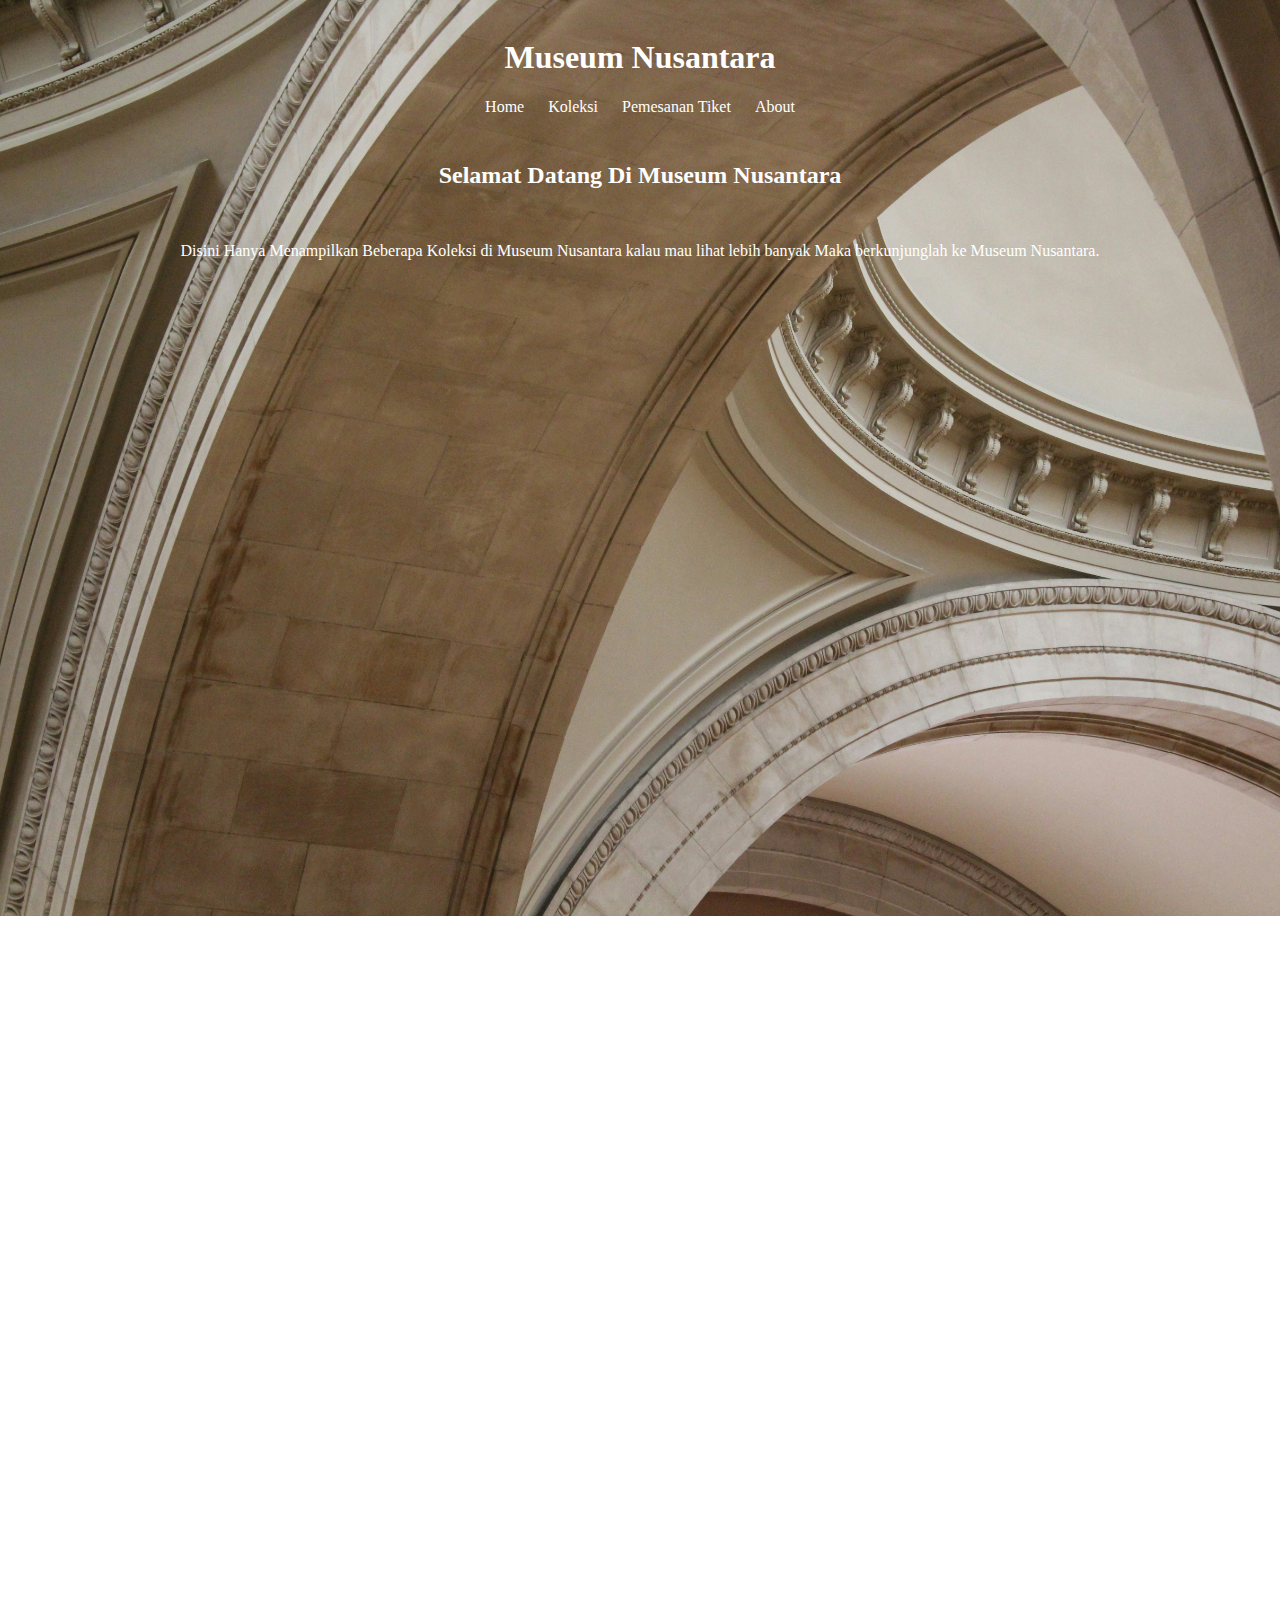
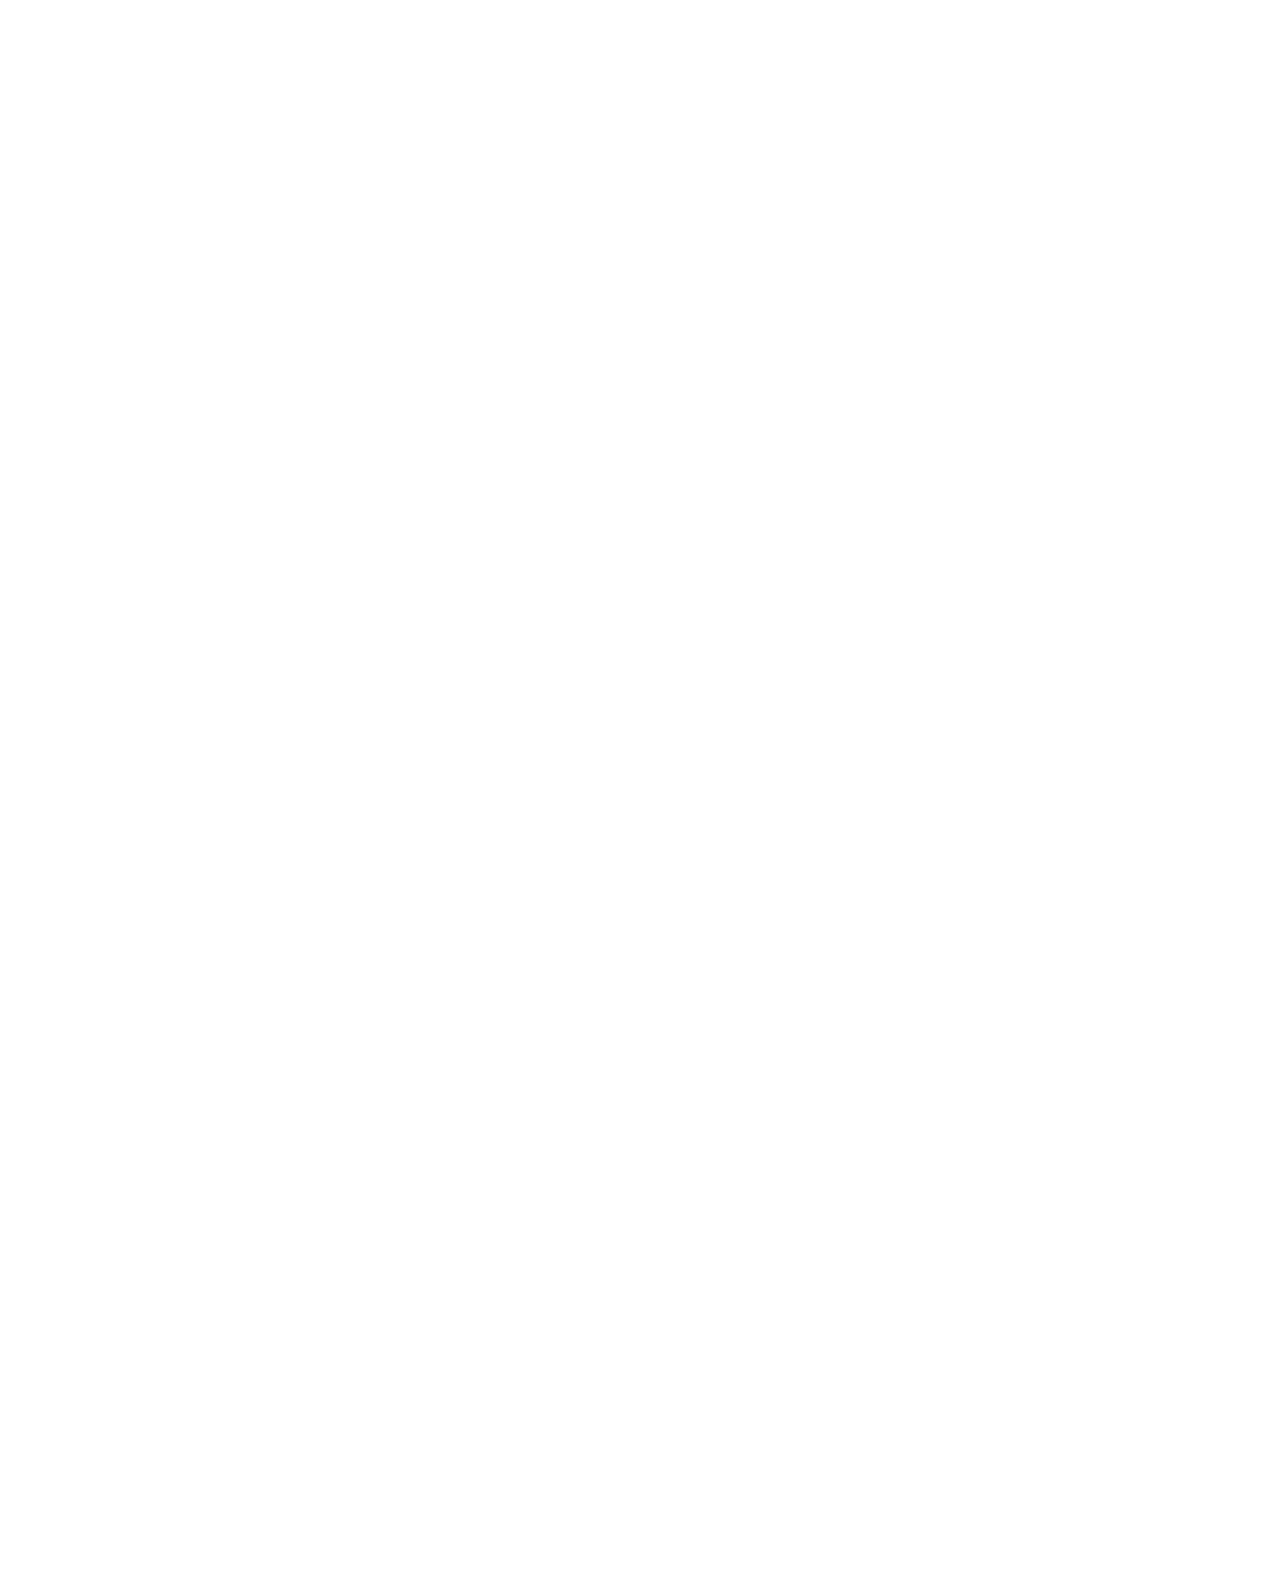
<file: index.html>
<!DOCTYPE html>
<html lang="en">
<head>
    <meta charset="UTF-8">
    <meta name="viewport" content="width=device-width, initial-scale=1.0">
    <title>Museum Nusantara</title>
    <link rel="stylesheet" href="styles.css">
</head>
<body>
    <header>
        <h1>Museum Nusantara</h1>
      
        <nav>
          <div id="menu-icon" class="menu-icon">
            <i class="ph-fill ph-list"></i>
          </div>
          <ul id="menu-list" class="hidden">
            <li>
              <a href="index.html">Home</a>
            </li>
            <li>
              <a href="koleksi.html">Koleksi</a>
            </li>
            <li>
              <a href="order.php">Pemesanan Tiket</a>
            </li>
            <li>
              <a href="about.html">About</a>
            </li>

          </ul>
        </nav>
    </header>
    <main>
        <h2>Selamat Datang Di Museum Nusantara</h2>
        <p>Disini Hanya Menampilkan Beberapa Koleksi di Museum Nusantara kalau mau lihat lebih banyak Maka berkunjunglah ke Museum Nusantara.</p>
    </main>
</body>
</html>
</file>
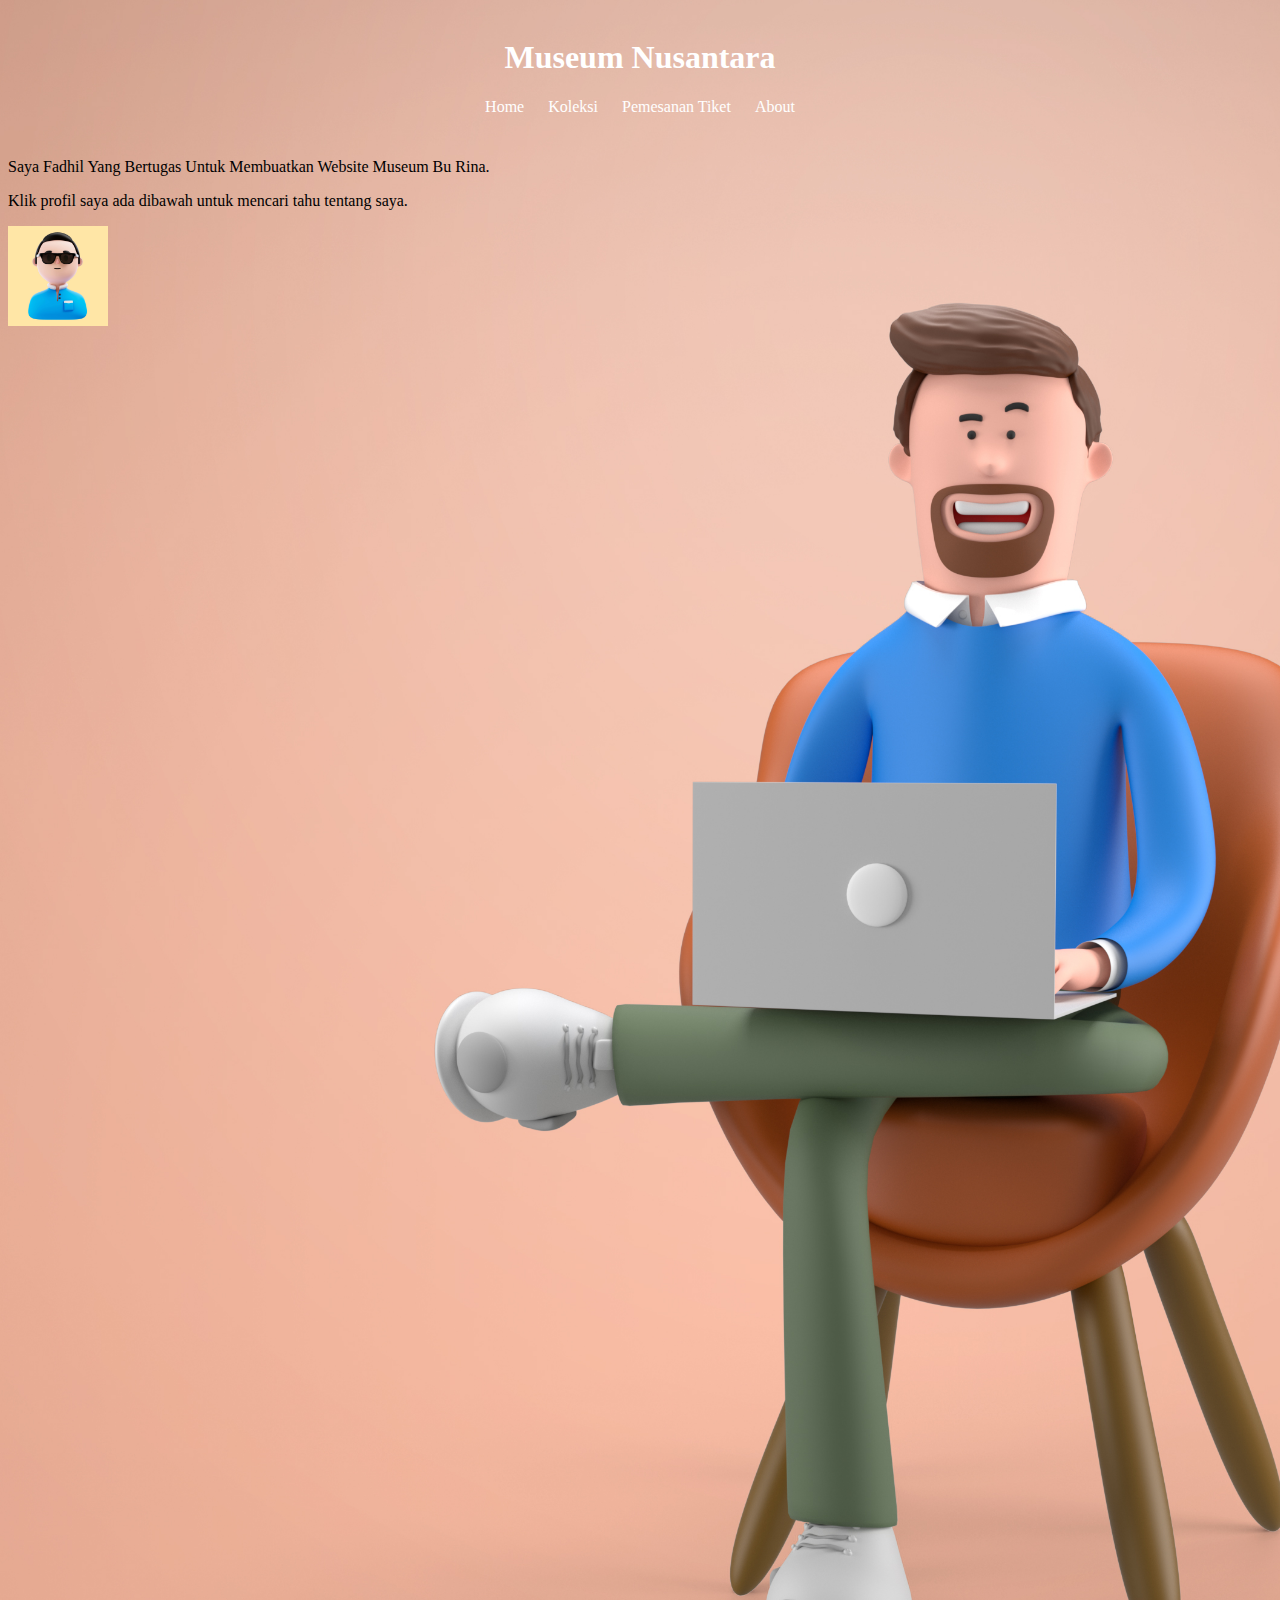
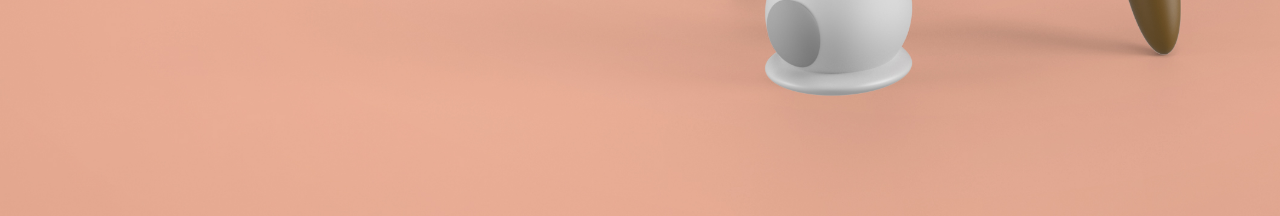
<file: about.html>
<!DOCTYPE html>
<html lang="en">
  <head>
    <meta charset="UTF-8" />
    <meta name="viewport" content="width=device-width, initial-scale=1" />
    <title>About</title>
    <link rel="stylesheet" href="about.css">
  </head>
  <body>
    <header>
        <h1>Museum Nusantara</h1>
        <nav>
            <ul>
                <li><a href="index.html">Home</a></li>
                <li><a href="koleksi.html">Koleksi</a></li>
                <li><a href="order.php">Pemesanan Tiket</a></li>
                <li><a href="about.html">About</a></li>
            </ul>
        </nav>
    </header>
    <section id="About" class="About">
        <p class="lead">
          Saya Fadhil Yang Bertugas Untuk Membuatkan Website Museum Bu Rina.</p>
        <p class="lead2">Klik
            profil saya ada dibawah untuk mencari tahu tentang saya.
          </p></p>
        <a class="profil"href="https://www.instagram.com/fadhilaulinnuha/"target="_blank">
          <img src="gambar/profil 1.jpg" alt="Logo" height="100" />
        </a>
      </div>
    </section>
   </body>
</html>
</file>
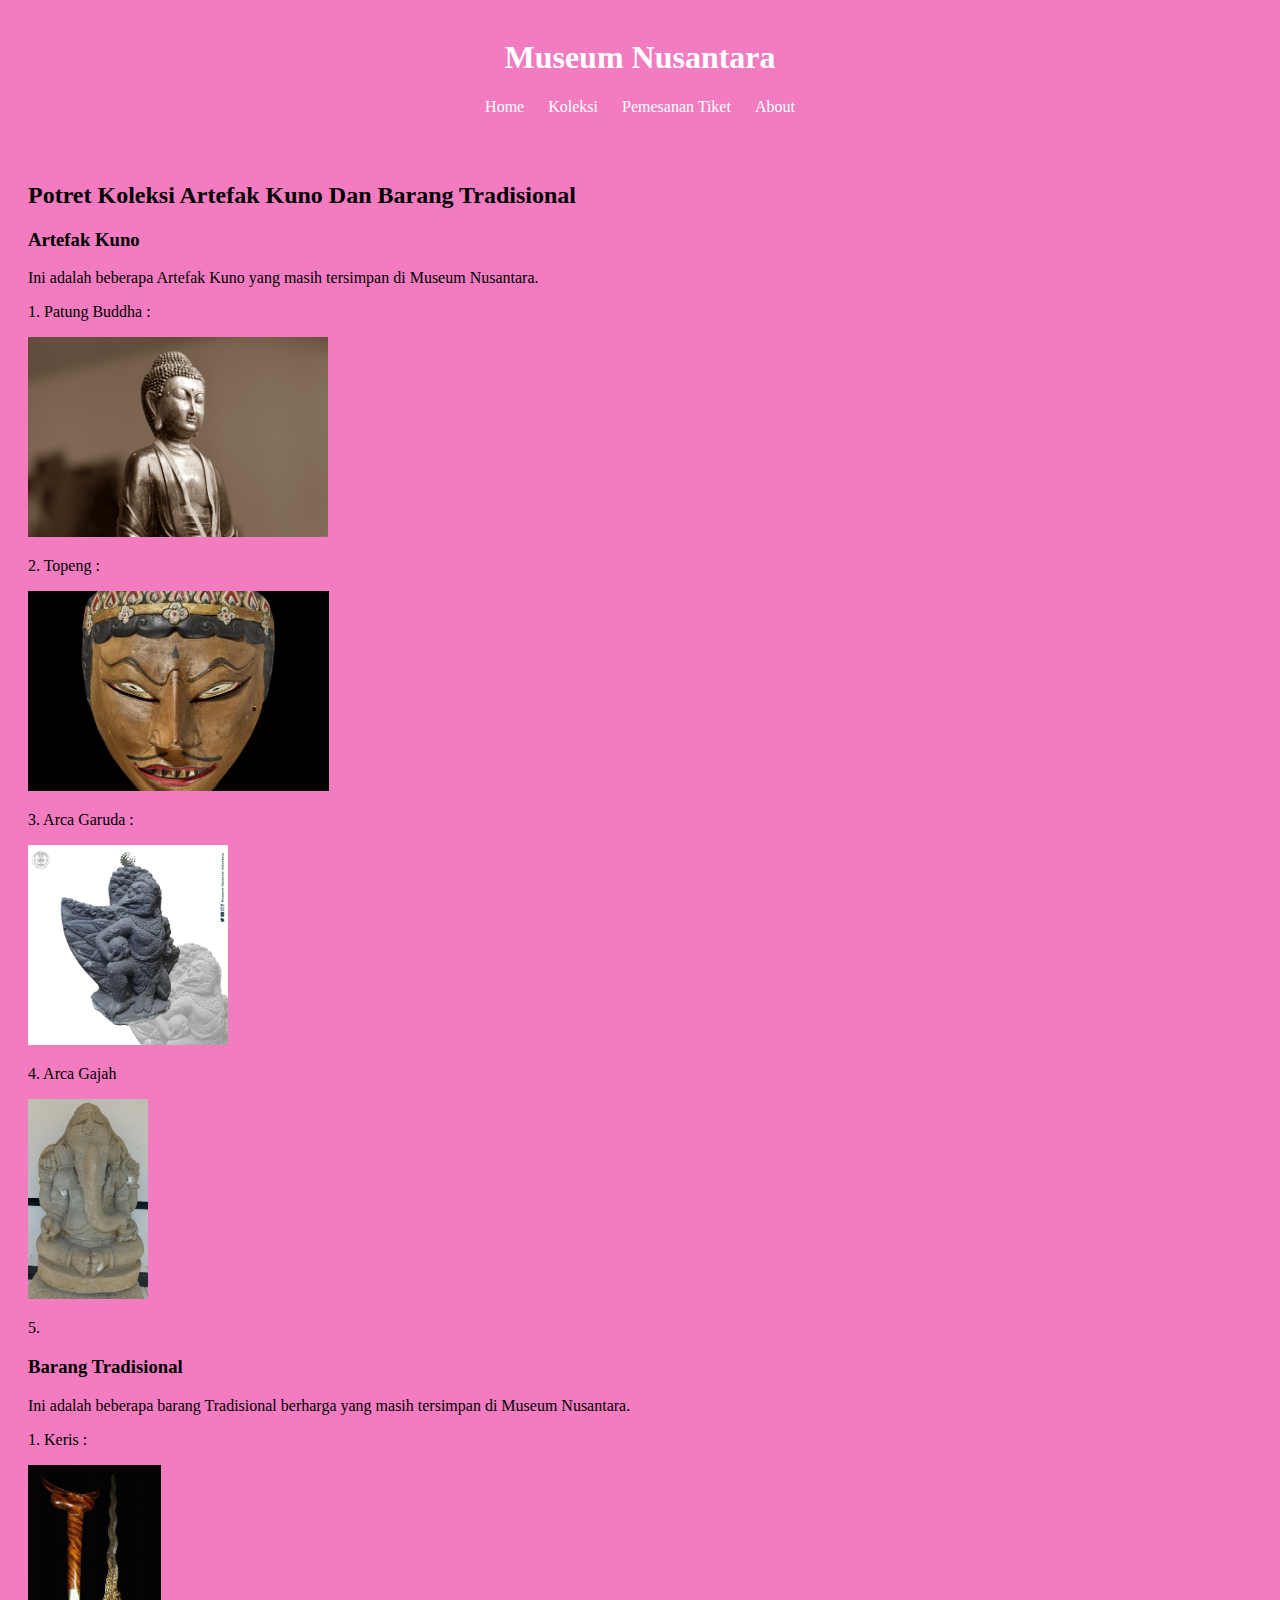
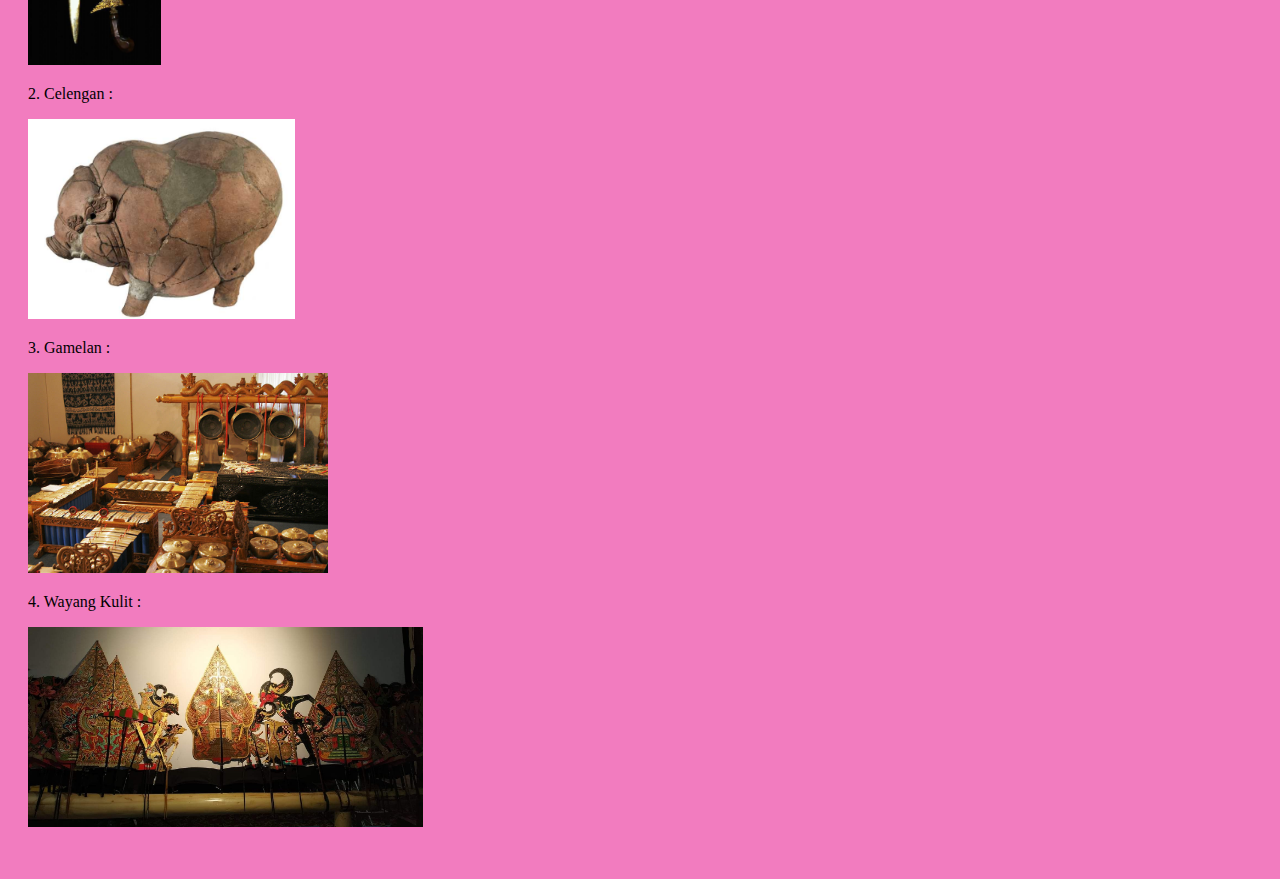
<file: koleksi.html>
<!DOCTYPE html>
<html lang="en">
<head>
    <meta charset="UTF-8">
    <meta name="viewport" content="width=device-width, initial-scale=1.0">
    <title>Koleksi - Museum Nusantara</title>
    <link rel="stylesheet" href="koleksi.css">
</head>
<body>
    <header>
        <h1>Museum Nusantara</h1>
        <nav>
            <ul>
                <li><a href="index.html">Home</a></li>
                <li><a href="koleksi.html">Koleksi</a></li>
                <li><a href="order.php">Pemesanan Tiket</a></li>
                <li><a href="about.html">About</a></li>
            </ul>
        </nav>
    </header>
    <main>
        <h2>Potret Koleksi Artefak Kuno Dan Barang Tradisional</h2>
                <h3>Artefak Kuno</h3>
                <p>Ini adalah beberapa Artefak Kuno yang masih tersimpan di Museum Nusantara.</p>
                <p>1. Patung Buddha :</p>
                <img src="gambar/budha.jpg"  class="card-img-top" height="200" alt="Artefak Kuno" >
                <p>2. Topeng :</p>
                <img src="gambar/topeng.jpg" class="card-img-top" height="200" alt="topeng">
                <p>3. Arca Garuda :</p>
                <img src="gambar/Garuda.jpg" class="card-img-top" height="200" alt="garuda">
                <p>4. Arca Gajah</p>
                <img src="gambar/gajah.jpg" class="card-img-top" height="200" alt="gajah">
                <p>5. </p>
            </div>
            <div class="collection-item">
                <h3>Barang Tradisional</h3>
                <p>Ini adalah beberapa barang Tradisional berharga yang masih tersimpan di Museum Nusantara.</p>
                <p>1. Keris :</p>
                <img src="gambar/keris.jpg" class="card-img-top" height="200"alt="Barang Tradisional">
                <p>2. Celengan :</p>
                <img src="gambar/celengan.png" class="card-img-top" height="200" alt="celengan">
                <p>3. Gamelan :</p>
                <img src="gambar/Gamelan.jpg" class="card-img-top" height="200" alt="gamelan">
                <p>4. Wayang Kulit :</p>
                <img src="gambar/wayang.jpg" class="card-img-top" height="200" alt="wayang">

            </div>
        </div>
    </main>
</body>
</html>
</file>
<file: styles.css>
body{
    background-image: url("gambar/Bg.jpg");
    height: 100vh;
    background-size: cover;
    background-position: center;
    background-repeat: no-repeat;
  }

header {
    background-color: transparent;
    color: #ffffff;
    padding: 10px 0;
    text-align: center;
}

nav ul {
    list-style: none;
    padding: 0;
}

nav ul li {
    display: inline;
    margin: 0 10px;
    
}

nav ul li a {
    color: #ffffff;
    text-decoration: none;
}

main {
    padding: 20px;
    text-align: center; /* Pusatkan teks */
    color: #ffffff; /* Ubah warna teks menjadi putih */
    height: 3000px;
}

main h2, main p {
    margin: 0;
    height: 80px;
}


.collection-item {
    margin-bottom: 20px;
}

form {
    display: flex;
    flex-direction: column;
    max-width: 300px;
}

form label {
    margin-bottom: 5px;
}

form input, form button {
    margin-bottom: 10px;
    padding: 5px;
}
</file>
<file: about.css>
body{
    background-image: url("gambar/bgabout.jpg");
    height: 200vh;
    background-size: cover;
    background-position: center;
    background-repeat: no-repeat;
}
header {
    background-color: transparent;
    color: #ffffff;
    padding: 10px 0;
    text-align: center;
}

nav ul {
    list-style: none;
    padding: 0;
}

nav ul li {
    display: inline;
    margin: 0 10px;
    
}

nav ul li a {
    color: #ffffff;
    text-decoration: none;
}

main {
    padding: 20px;
}


.collection-item {
    margin-bottom: 20px;
}

form {
    display: flex;
    flex-direction: column;
    max-width: 300px;
}

form label {
    margin-bottom: 5px;
}

form input, form button {
    margin-bottom: 10px;
    padding: 5px;
}
</file>
<file: koleksi.css>
body{
   background-color: rgb(242, 124, 191);
  }
header {
    background-color:transparent;
    color: #ffffff;
    padding: 10px 0;
    text-align: center;
}

nav ul {
    list-style: none;
    padding: 0;
}

nav ul li {
    display: inline;
    margin: 0 10px;
    
}

nav ul li a {
    color: #ffffff;
    text-decoration: none;
}

main {
    padding: 20px;
}


.collection-item {
    margin-bottom: 20px;
}

form {
    display: flex;
    flex-direction: column;
    max-width: 300px;
}

form label {
    margin-bottom: 5px;
}

form input, form button {
    margin-bottom: 10px;
    padding: 5px;
}
</file>
